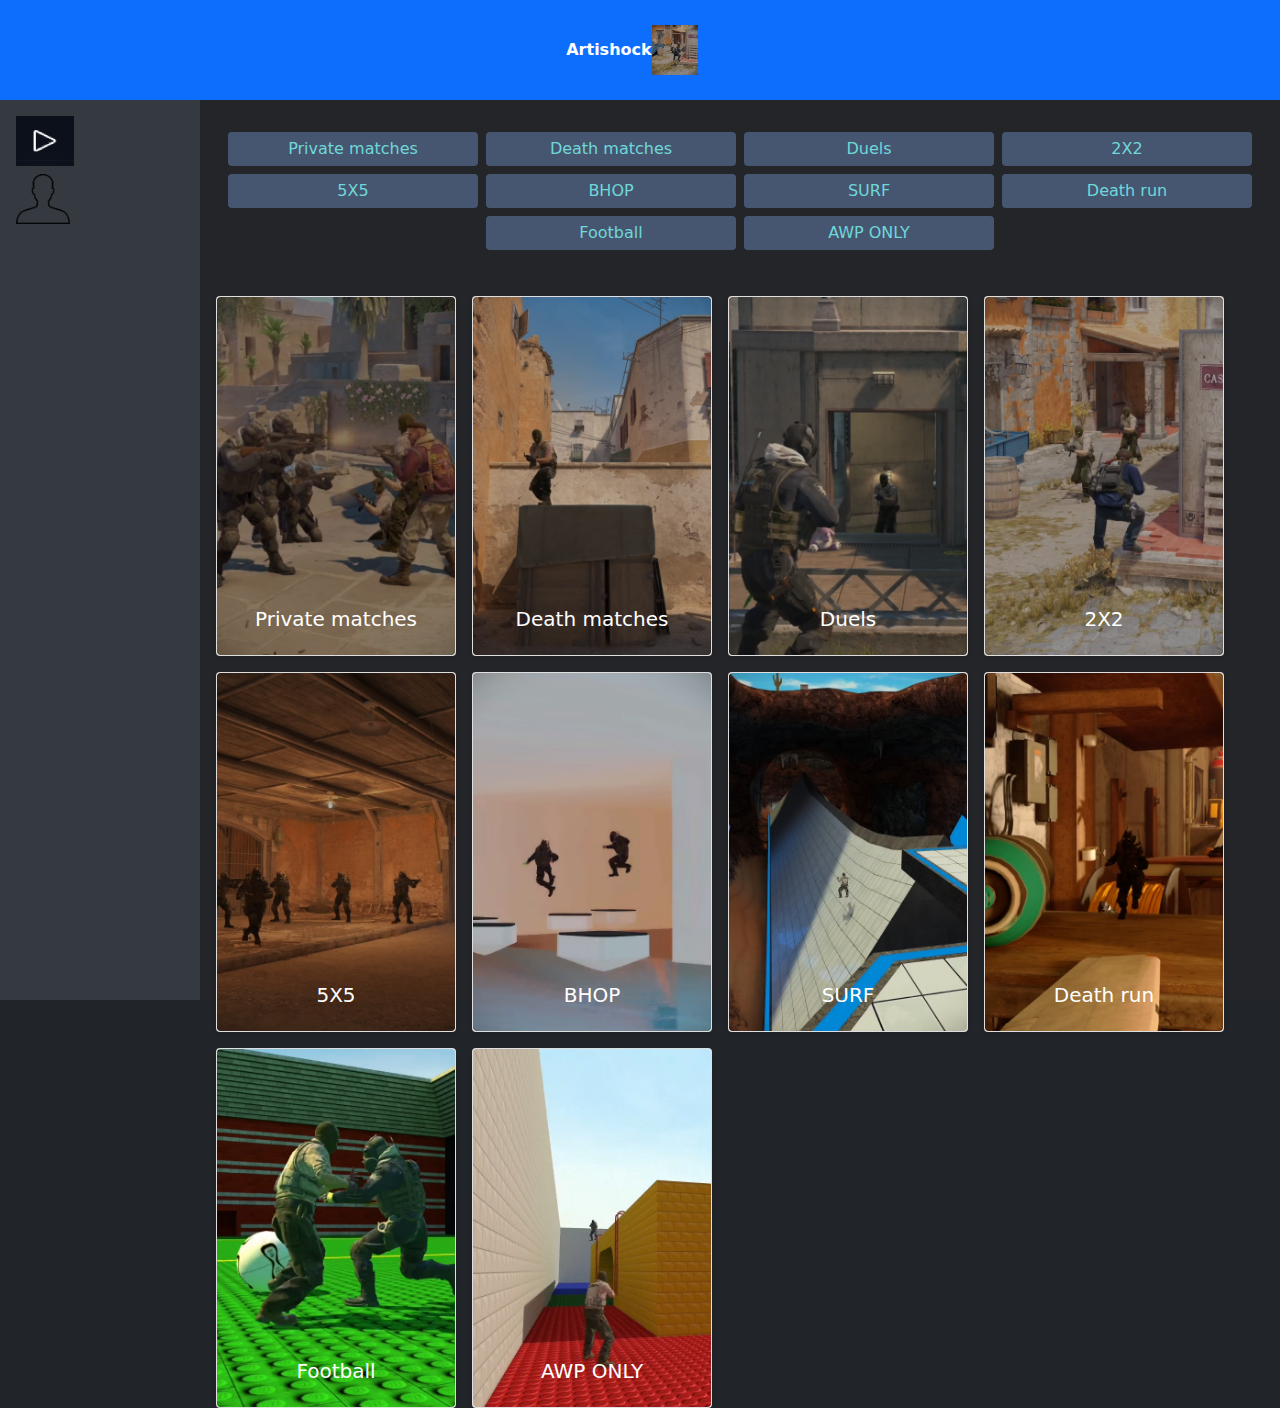
<file: index.html>
<!doctype html>
<html lang="ru">
<head>
    <meta charset="UTF-8">
    <meta name="viewport" content="width=device-width, initial-scale=1.0">
    <title>Artishock</title>
    <link rel="stylesheet" href="css/bootstrap.css">
    <link rel="stylesheet" href="css/styles.css">
</head>
<body class="bg-dark">


<div class="grid-layout">
    <header>
        <div class="d-flex align-items-center">
            <div class="text-white fw-bold">Artishock</div>
            <img src="assets/2v2_pic.png" alt="" class="me-3" style="height: 50px;">
        </div>
    </header>


    <aside>
        <div class="row">
            <div class="mb-2">
                <img src="assets/play.png" alt="" style="height: 50px;">
            </div>
            <div>
                <img src="assets/person.png" alt="" style="height: 50px;">
            </div>
        </div>


    </aside>


    <main>
        <section class="top-section">
            <div class="container mt-3">
                <div class="row g-2 justify-content-center">
                    <div class="col-6 col-md-4 col-lg-3">
                        <button class="btn btn-gray w-100 py-1 text-light-blue" onclick="highlightElement('Private_matches')">Private matches</button>
                    </div>
                    <div class="col-6 col-md-4 col-lg-3">
                        <button class="btn btn-gray w-100 py-1 text-light-blue" onclick="highlightElement('Death_matches')">Death matches</button>
                    </div>
                    <div class="col-6 col-md-4 col-lg-3">
                        <button class="btn btn-gray w-100 py-1 text-light-blue" onclick="highlightElement('Duels')">Duels</button>
                    </div>
                    <div class="col-6 col-md-4 col-lg-3">
                        <button class="btn btn-gray w-100 py-1 text-light-blue" onclick="highlightElement('2X2')">2X2</button>
                    </div>
                    <div class="col-6 col-md-4 col-lg-3">
                        <button class="btn btn-gray w-100 py-1 text-light-blue" onclick="highlightElement('5X5')">5X5</button>
                    </div>
                    <div class="col-6 col-md-4 col-lg-3">
                        <button class="btn btn-gray w-100 py-1 text-light-blue" onclick="highlightElement('BHOP')">BHOP</button>
                    </div>
                    <div class="col-6 col-md-4 col-lg-3">
                        <button class="btn btn-gray w-100 py-1 text-light-blue" onclick="highlightElement('SURF')">SURF</button>
                    </div>
                    <div class="col-6 col-md-4 col-lg-3">
                        <button class="btn btn-gray w-100 py-1 text-light-blue" onclick="highlightElement('Death_run')">Death run</button>
                    </div>
                    <div class="col-6 col-md-4 col-lg-3">
                        <button class="btn btn-gray w-100 py-1 text-light-blue" onclick="highlightElement('Football')">Football</button>
                    </div>
                    <div class="col-6 col-md-4 col-lg-3">
                        <button class="btn btn-gray w-100 py-1 text-light-blue" onclick="highlightElement('AWP_ONLY')">AWP ONLY</button>
                    </div>

                </div>
            </div>


        </section>



        <section class="bottom-section gap-3 p-3 d-flex flex-wrap">
            <div id="Private_matches" class="card position-relative overflow-hidden text-center shadow-sm hover-card" style="width: 15rem; height: 40vh;">
                <div class="front position-relative h-100">
                    <img src="assets/matches_pic.png" class="card-img h-100" alt="Private matches" style="object-fit: cover;">
                    <div class="card-img-overlay d-flex align-items-end justify-content-center p-3 text-white">
                        <h5 class="card-title">Private matches</h5>
                    </div>
                </div>
                <div class="back bg-card text-white position-absolute top-0 start-0 w-100 h-100 d-flex flex-column">
                    <h5 class="card-title">Private matches</h5>
                    <p class="card-text mx-2">Ваши личные сервера для классической игры с вашими друзьями</p>
                    <button class="btn btn-green text-white mt-auto mb-3 mx-2" onclick="copyToClipboard('connect 422.234.123.89')">
                        Скопировать айпи-адрес
                    </button>
                </div>
            </div>

            <div id="Death_matches" class="card position-relative overflow-hidden text-center shadow-sm hover-card" style="width: 15rem; height: 40vh;">
                <div class="front position-relative h-100">
                    <img src="assets/DM_pic.png" class="card-img h-100" alt="Private matches" style="object-fit: cover;">
                    <div class="card-img-overlay d-flex align-items-end justify-content-center p-3 text-white">
                        <h5 class="card-title">Death matches</h5>
                    </div>
                </div>
                <div class="back bg-card text-white position-absolute top-0 start-0 w-100 h-100 d-flex flex-column">
                    <h5 class="card-title">Death matches</h5>
                    <p class="card-text mx-2">Классический бой насмерть</p>
                    <p class="card-text mx-2">Сражайтесь 10 минут, игрок, набравший наибольшее количество очков - победитель</p>
                    <p class="card-text mx-2">Отлично подходит для разминки</p>
                    <button class="btn btn-green text-white mt-auto mb-3 mx-2" onclick="copyToClipboard('connect 422.234.123.89')">
                        Скопировать айпи-адрес
                    </button>
                </div>
            </div>

            <div id="Duels" class="card position-relative overflow-hidden text-center shadow-sm hover-card" style="width: 15rem; height: 40vh;">
                <div class="front position-relative h-100">
                    <img src="assets/duels_pic.png" class="card-img h-100" alt="Private matches" style="object-fit: cover;">
                    <div class="card-img-overlay d-flex align-items-end justify-content-center p-3 text-white">
                        <h5 class="card-title">Duels</h5>
                    </div>
                </div>
                <div class="back bg-card text-white position-absolute top-0 start-0 w-100 h-100 d-flex flex-column">
                    <h5 class="card-title">Duels</h5>
                    <p class="card-text mx-2">Бои 1 на 1 со случайным оружием на случайных позициях</p>
                    <button class="btn btn-green text-white mt-auto mb-3 mx-2" onclick="copyToClipboard('connect 422.234.123.89')">
                        Скопировать айпи-адрес
                    </button>
                </div>
            </div>

            <div id="2X2" class="card position-relative overflow-hidden text-center shadow-sm hover-card" style="width: 15rem; height: 40vh;">
                <div class="front position-relative h-100">
                    <img src="assets/2v2_pic.png" class="card-img h-100" alt="Private matches" style="object-fit: cover;">
                    <div class="card-img-overlay d-flex align-items-end justify-content-center p-3 text-white">
                        <h5 class="card-title">2X2</h5>
                    </div>
                </div>
                <div class="back bg-card text-white position-absolute top-0 start-0 w-100 h-100 d-flex flex-column">
                    <h5 class="card-title">2X2</h5>
                    <p class="card-text mx-2">Классический режим Напарники</p>
                    <p class="card-text mx-2">Сражайтесь со своим другом плечом к плечу на уменьшенной версии карты</p>
                    <p class="card-text mx-2">Игра идёт до 9 побед одной из команды</p>
                    <button class="btn btn-green text-white mt-auto mb-3 mx-2" onclick="copyToClipboard('connect 422.234.123.89')">
                        Скопировать айпи-адрес
                    </button>
                </div>
            </div>

            <div id="5X5" class="card position-relative overflow-hidden text-center shadow-sm hover-card" style="width: 15rem; height: 40vh;">
                <div class="front position-relative h-100">
                    <img src="assets/5v5_pic.png" class="card-img h-100" alt="Private matches" style="object-fit: cover;">
                    <div class="card-img-overlay d-flex align-items-end justify-content-center p-3 text-white">
                        <h5 class="card-title">5X5</h5>
                    </div>
                </div>
                <div class="back bg-card text-white position-absolute top-0 start-0 w-100 h-100 d-flex flex-column">
                    <h5 class="card-title">5X5</h5>
                    <p class="card-text mx-2">Классический Соревновательный режим</p>
                    <p class="card-text mx-2">Сражайтесь командой из пятерых человек на полной версии карты</p>
                    <p class="card-text mx-2">Игра идёт до 13 побед одной из команд</p>
                    <button class="btn btn-green text-white mt-auto mb-3 mx-2" onclick="copyToClipboard('connect 422.234.123.89')">
                        Скопировать айпи-адрес
                    </button>
                </div>
            </div>

            <div id="BHOP" class="card position-relative overflow-hidden text-center shadow-sm hover-card" style="width: 15rem; height: 40vh;">
                <div class="front position-relative h-100">
                    <img src="assets/BHOP_pic.png" class="card-img h-100" alt="Private matches" style="object-fit: cover;">
                    <div class="card-img-overlay d-flex align-items-end justify-content-center p-3 text-white">
                        <h5 class="card-title">BHOP</h5>
                    </div>
                </div>
                <div class="back bg-card text-white position-absolute top-0 start-0 w-100 h-100 d-flex flex-column">
                    <h5 class="card-title">BHOP</h5>
                    <p class="card-text mx-2">Режим для тренировки и разминки движения и прыжков</p>
                    <button class="btn btn-green text-white mt-auto mb-3 mx-2" onclick="copyToClipboard('connect 422.234.123.89')">
                        Скопировать айпи-адрес
                    </button>
                </div>
            </div>

            <div id="SURF" class="card position-relative overflow-hidden text-center shadow-sm hover-card" style="width: 15rem; height: 40vh;">
                <div class="front position-relative h-100">
                    <img src="assets/SURF_pic.png" class="card-img h-100" alt="Private matches" style="object-fit: cover;">
                    <div class="card-img-overlay d-flex align-items-end justify-content-center p-3 text-white">
                        <h5 class="card-title">SURF</h5>
                    </div>
                </div>
                <div class="back bg-card text-white position-absolute top-0 start-0 w-100 h-100 d-flex flex-column">
                    <h5 class="card-title">SURF</h5>
                    <p class="card-text mx-2">Тематические карты для тренировки и разминки скольжения по поверхностям</p>
                    <button class="btn btn-green text-white mt-auto mb-3 mx-2" onclick="copyToClipboard('connect 422.234.123.89')">
                        Скопировать айпи-адрес
                    </button>
                </div>
            </div>

            <div id="Death_run" class="card position-relative overflow-hidden text-center shadow-sm hover-card" style="width: 15rem; height: 40vh;">
                <div class="front position-relative h-100">
                    <img src="assets/deathrun_pic.png" class="card-img h-100" alt="Private matches" style="object-fit: cover;">
                    <div class="card-img-overlay d-flex align-items-end justify-content-center p-3 text-white">
                        <h5 class="card-title">Death run</h5>
                    </div>
                </div>
                <div class="back bg-card text-white position-absolute top-0 start-0 w-100 h-100 d-flex flex-column">
                    <h5 class="card-title">Death run</h5>
                    <p class="card-text mx-2">Развлекательный режим с двумя командами</p>
                    <p class="card-text mx-2">Первой необходимо пройти паркур карту</p>
                    <p class="card-text mx-2">Второй необходимо не допустить этого, активируя ловушки</p>
                    <button class="btn btn-green text-white mt-auto mb-3 mx-2" onclick="copyToClipboard('connect 422.234.123.89')">
                        Скопировать айпи-адрес
                    </button>
                </div>
            </div>

            <div id="Football" class="card position-relative overflow-hidden text-center shadow-sm hover-card" style="width: 15rem; height: 40vh;">
                <div class="front position-relative h-100">
                    <img src="assets/football_pic.png" class="card-img h-100" alt="Private matches" style="object-fit: cover;">
                    <div class="card-img-overlay d-flex align-items-end justify-content-center p-3 text-white">
                        <h5 class="card-title">Football</h5>
                    </div>
                </div>
                <div class="back bg-card text-white position-absolute top-0 start-0 w-100 h-100 d-flex flex-column">
                    <h5 class="card-title">Football</h5>
                    <p class="card-text mx-2">Развлекательный режим футбола с его классическими правилами</p>
                    <button class="btn btn-green text-white mt-auto mb-3 mx-2" onclick="copyToClipboard('connect 422.234.123.89')">
                        Скопировать айпи-адрес
                    </button>
                </div>
            </div>

            <div id="AWP_ONLY" class="card position-relative overflow-hidden text-center shadow-sm hover-card" style="width: 15rem; height: 40vh;">
                <div class="front position-relative h-100">
                    <img src="assets/AWP_pic.png" class="card-img h-100" alt="Private matches" style="object-fit: cover;">
                    <div class="card-img-overlay d-flex align-items-end justify-content-center p-3 text-white">
                        <h5 class="card-title">AWP ONLY</h5>
                    </div>
                </div>
                <div class="back bg-card text-white position-absolute top-0 start-0 w-100 h-100 d-flex flex-column">
                    <h5 class="card-title">AWP ONLY</h5>
                    <p class="card-text mx-2">Развлекательный режим, где на вооружение выдаётся только AWP</p>
                    <p class="card-text mx-2">(Концерт Кишлака тут)</p>
                    <p class="card-text mx-2">(или нет)</p>
                    <button class="btn btn-green text-white mt-auto mb-3 mx-2" onclick="copyToClipboard('connect 422.234.123.89')">
                        Скопировать айпи-адрес
                    </button>
                </div>
            </div>

        </section>
    </main>
</div>



<script src="js/bootstrap.bundle.js"></script>
<script src="js/script.js"></script>
</body>
</html>
</file>
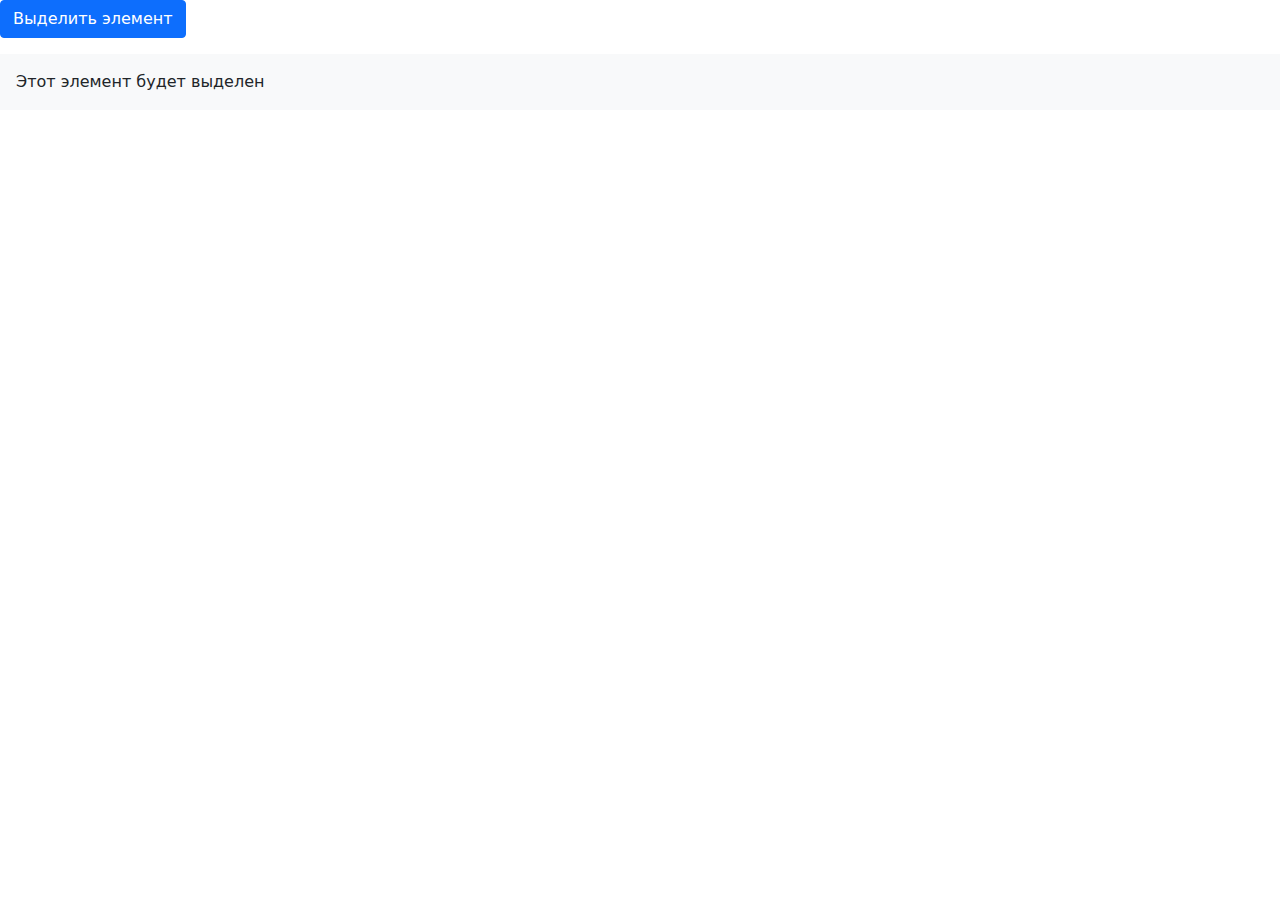
<file: test.html>
<!doctype html>
<html lang="en">
<head>
    <meta charset="UTF-8">
    <meta name="viewport"
          content="width=device-width, user-scalable=no, initial-scale=1.0, maximum-scale=1.0, minimum-scale=1.0">
    <meta http-equiv="X-UA-Compatible" content="ie=edge">
    <title>Document</title>
    <link rel="stylesheet" href="css/bootstrap.css">
    <link rel="stylesheet" href="css/styles.css">
</head>
<body>

<button class="btn btn-primary" onclick="highlightElement('targetElement')">
    Выделить элемент
</button>

<div id="targetElement" class="mt-3 p-3 bg-light">
    Этот элемент будет выделен
</div>
<script src="js/bootstrap.bundle.js"></script>
<script src="js/script.js"></script>
<script>
    function highlightElement(elementId) {
        const element = document.getElementById(elementId);

        // Добавляем классы Bootstrap для выделения
        element.classList.add('border', 'border-3', 'border-warning');

        // Прокручиваем к элементу
        element.scrollIntoView({ behavior: 'smooth', block: 'center' });

        // Автоматически убираем выделение через 3 секунды
        setTimeout(() => {
            element.classList.remove('border', 'border-3', 'border-warning');
        }, 3000);
    }
</script>



</body>
</html>
</file>
<file: css/styles.css>
.hover-card .back {
    opacity: 0;
    transition: opacity .5s ease;
}

.hover-card:hover .back {
    opacity: 1;
}
.hover-card:hover .front {
    opacity: 0;
}

html, body {
    height: 100vh;
    margin: 0;
}

.grid-layout {
    display: grid;
    grid-template-columns: 200px 1fr;
    grid-template-rows: 100px 1fr;
    grid-template-areas:
        "header header"
        "aside top";
        "aside bottom";
    height: 100vh;
}

header {
    grid-area: header;
    background-color: #0d6efd;
    color: white;
    display: flex;
    align-items: center;
    justify-content: center;
    font-weight: bold;
}

aside {
    grid-area: aside;
    background-color: #343a40;
    color: white;
    padding: 1rem;
}

main {
    grid-area: top;
    display: grid;
    grid-template-rows: 20vh 80vh;
    grid-template-areas:
        "top"
        "bottom";
}

.top-section {
    grid-area: top;
    background-color: #242529;
    padding: 1rem;
}

.bottom-section {
    grid-area: bottom;
    background-color: #242529;
    padding: 1rem;
}

.bg-card {
    background-color: #133388;
}

.btn-green {
    background-color: #01af20;
}
.btn-gray {
    background-color: #465671;
}

.text-light-blue {
    color: #6fd8d8;
}

.smooth-border {
    transition: border-color 0.5s ease, box-shadow 0.5s ease;
}
</file>
